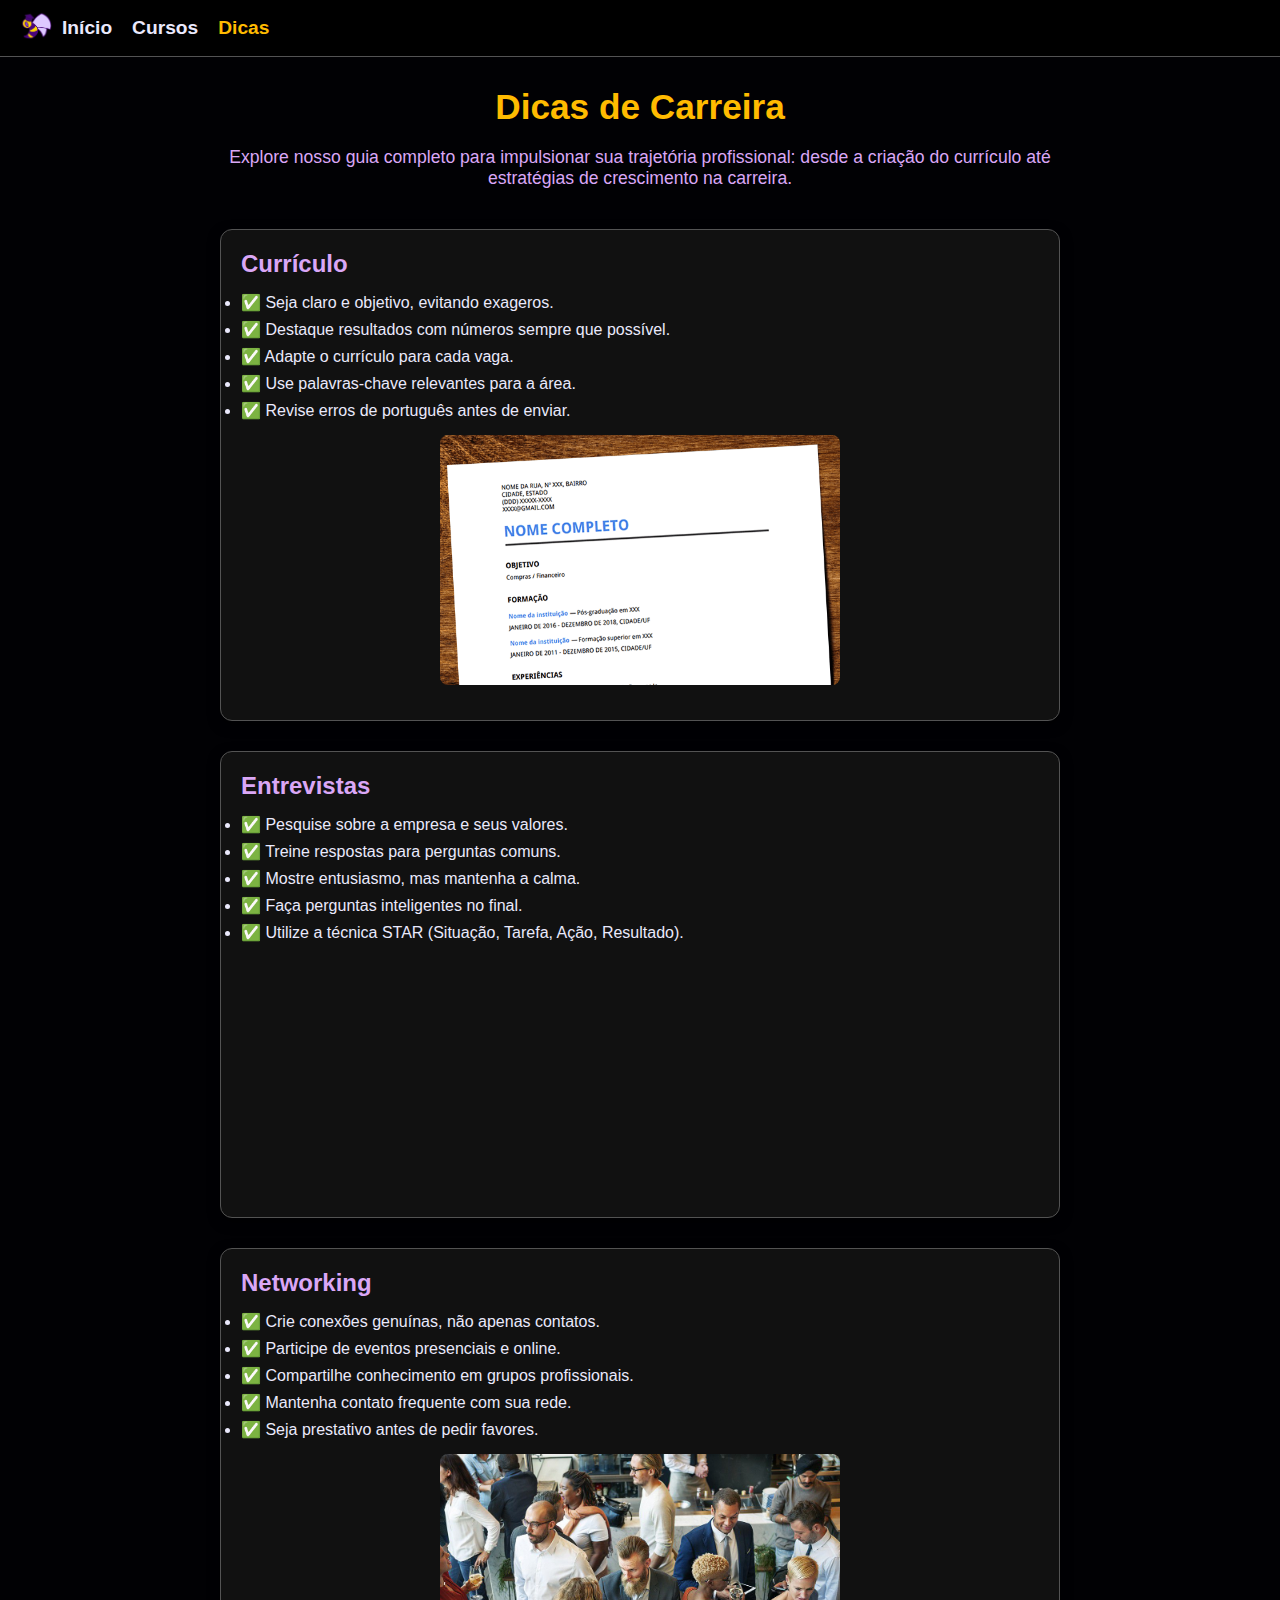
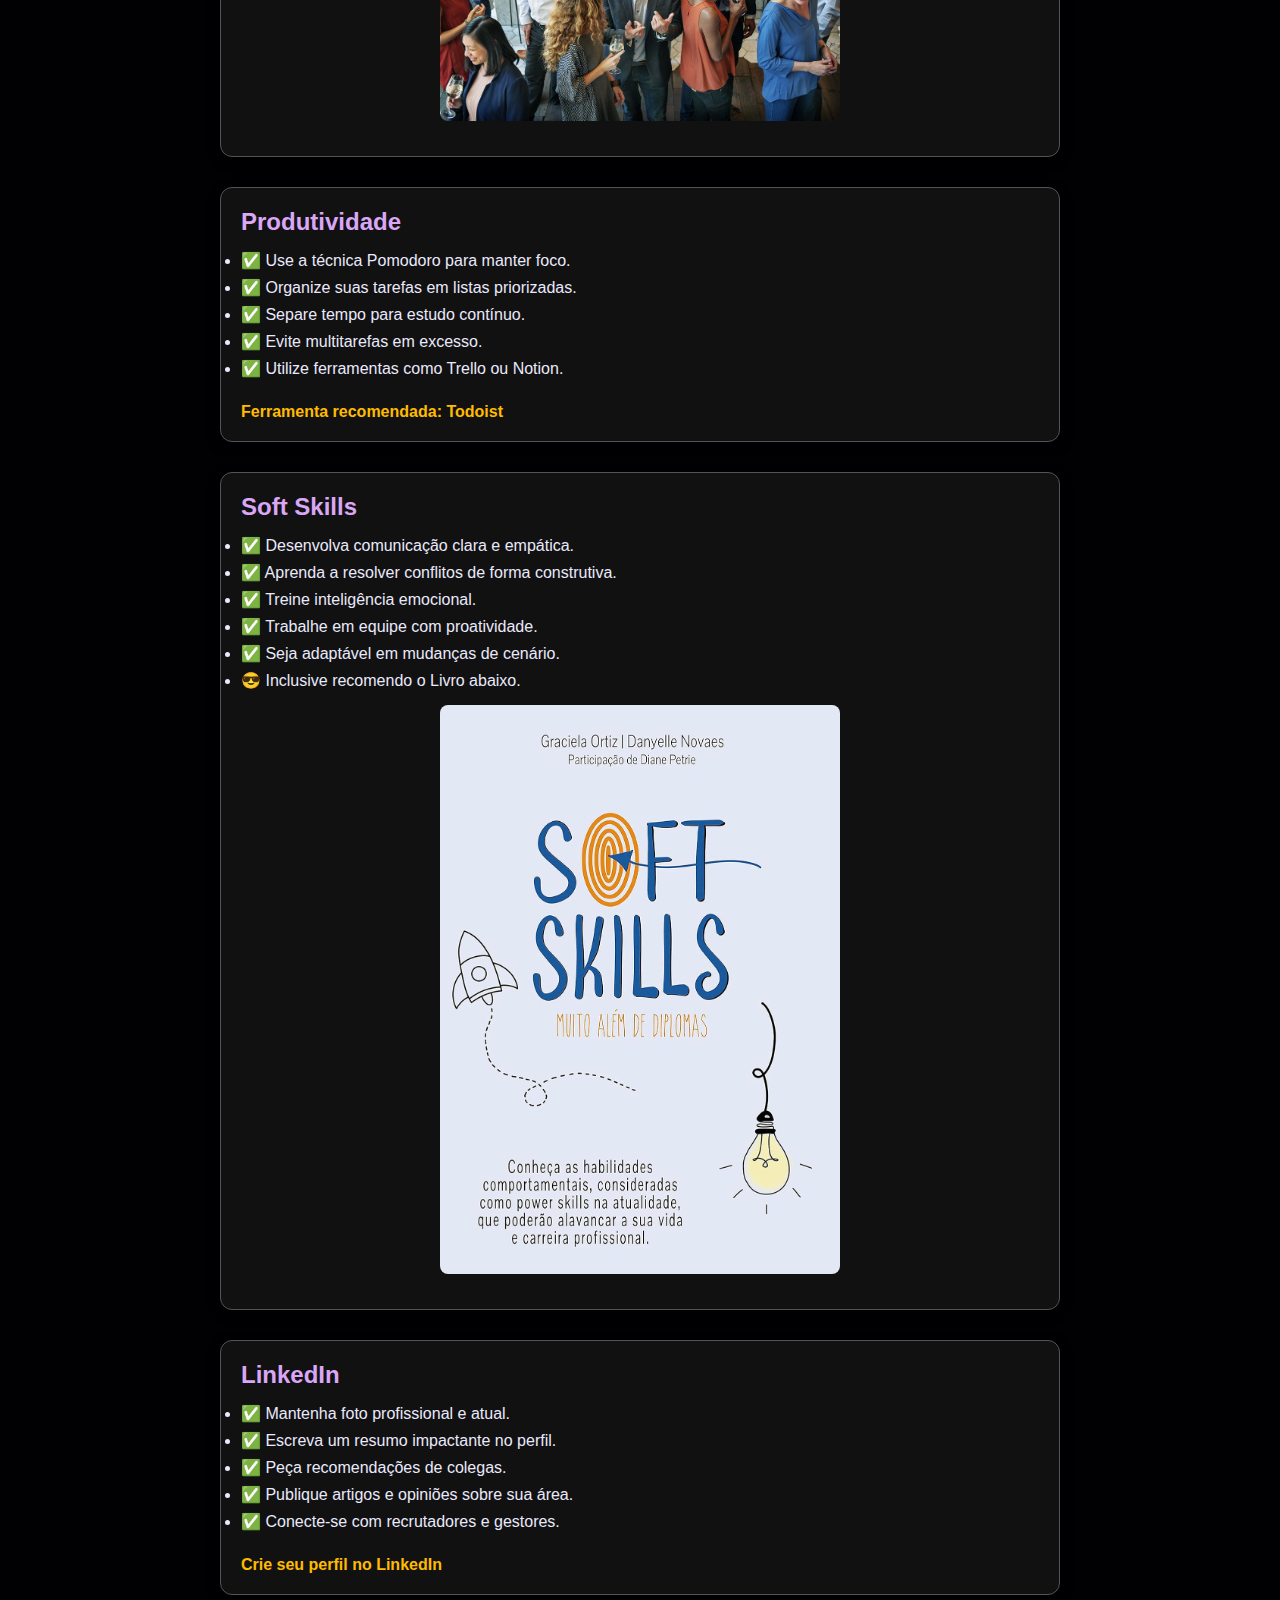
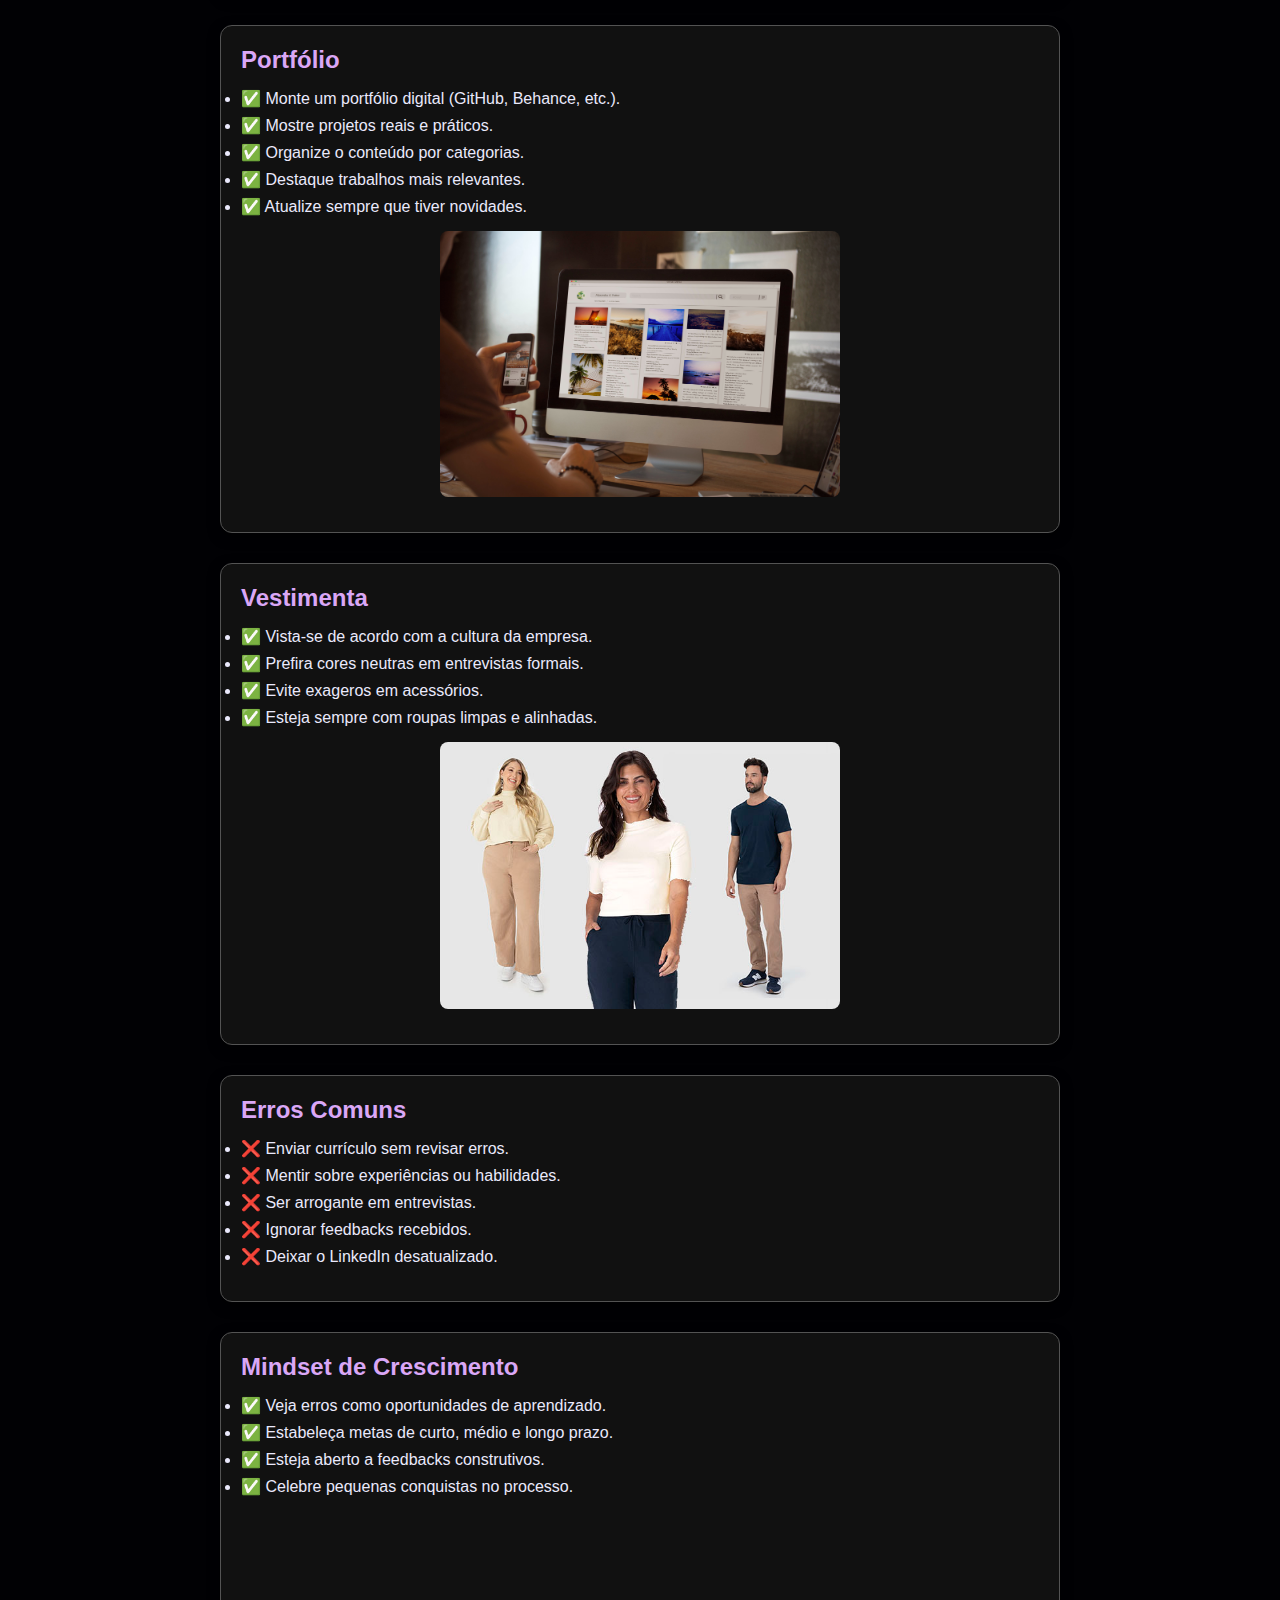
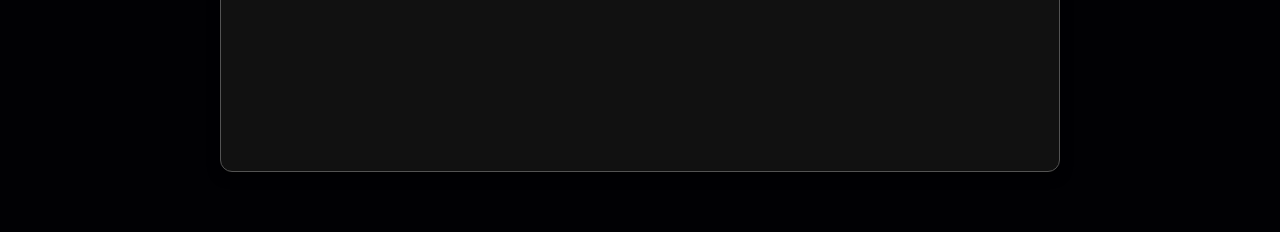
<file: dicas.html>
<!DOCTYPE html>
<html lang="pt-BR">
<head>
  <meta charset="UTF-8">
  <title>Beelder - Dicas</title>
  <link rel="stylesheet" href="styles-dicas.css">
</head>
<body>
  <!-- Barra de navegação -->
  <nav class="navbar">
    <div class="logo">
      <img src="abelha.png" alt="Logo" class="logo-img">
    </div>
    <ul class="menu">
      <li><a href="index.html">Início</a></li>
      <li><a href="cursos.html">Cursos</a></li>
      <li><a class="ativo" href="dicas.html">Dicas</a></li>
    </ul>
  </nav>

  <main class="conteudo">
    <h1>Dicas de Carreira</h1>
    <p class="intro">
      Explore nosso guia completo para impulsionar sua trajetória profissional: desde a criação do currículo até estratégias de crescimento na carreira.
    </p>

    <!-- Currículo -->
    <section class="dica">
      <h2>Currículo</h2>
      <ul>
        <li>✅ Seja claro e objetivo, evitando exageros.</li>
        <li>✅ Destaque resultados com números sempre que possível.</li>
        <li>✅ Adapte o currículo para cada vaga.</li>
        <li>✅ Use palavras-chave relevantes para a área.</li>
        <li>✅ Revise erros de português antes de enviar.</li>
      </ul>
      <img src="modelocurriculo.png" alt="Modelo de currículo">
    </section>

    <!-- Entrevistas -->
    <section class="dica">
      <h2>Entrevistas</h2>
      <ul>
        <li>✅ Pesquise sobre a empresa e seus valores.</li>
        <li>✅ Treine respostas para perguntas comuns.</li>
        <li>✅ Mostre entusiasmo, mas mantenha a calma.</li>
        <li>✅ Faça perguntas inteligentes no final.</li>
        <li>✅ Utilize a técnica STAR (Situação, Tarefa, Ação, Resultado).</li>
      </ul>
      <iframe width="400" height="225" src="https://www.youtube.com/embed/YxmGKWf7RqU?si=nx1QqXj1xa1ZkIIs" title="entrevista" frameborder="0" allowfullscreen></iframe>   
    </section>

    <!-- Networking -->
    <section class="dica">
      <h2>Networking</h2>
      <ul>
        <li>✅ Crie conexões genuínas, não apenas contatos.</li>
        <li>✅ Participe de eventos presenciais e online.</li>
        <li>✅ Compartilhe conhecimento em grupos profissionais.</li>
        <li>✅ Mantenha contato frequente com sua rede.</li>
        <li>✅ Seja prestativo antes de pedir favores.</li>
      </ul>
      <img src="netwoking.jpg" alt="Networking em evento">
    </section>

    <!-- Produtividade -->
    <section class="dica">
      <h2>Produtividade</h2>
      <ul>
        <li>✅ Use a técnica Pomodoro para manter foco.</li>
        <li>✅ Organize suas tarefas em listas priorizadas.</li>
        <li>✅ Separe tempo para estudo contínuo.</li>
        <li>✅ Evite multitarefas em excesso.</li>
        <li>✅ Utilize ferramentas como Trello ou Notion.</li>
      </ul>
      <a href="https://todoist.com/" target="_blank">Ferramenta recomendada: Todoist</a>
    </section>

    <!-- Soft Skills -->
    <section class="dica">
      <h2>Soft Skills</h2>
      <ul>
        <li>✅ Desenvolva comunicação clara e empática.</li>
        <li>✅ Aprenda a resolver conflitos de forma construtiva.</li>
        <li>✅ Treine inteligência emocional.</li>
        <li>✅ Trabalhe em equipe com proatividade.</li>
        <li>✅ Seja adaptável em mudanças de cenário.</li>
        <li>😎 Inclusive recomendo o Livro abaixo.</li>
      </ul>
      <img src="softskills.jpg" alt="Soft skills no trabalho">
    </section>

    <!-- LinkedIn -->
    <section class="dica">
      <h2>LinkedIn</h2>
      <ul>
        <li>✅ Mantenha foto profissional e atual.</li>
        <li>✅ Escreva um resumo impactante no perfil.</li>
        <li>✅ Peça recomendações de colegas.</li>
        <li>✅ Publique artigos e opiniões sobre sua área.</li>
        <li>✅ Conecte-se com recrutadores e gestores.</li>
      </ul>
      <a href="https://www.linkedin.com/" target="_blank">Crie seu perfil no LinkedIn</a>
    </section>

    <!-- Portfólio -->
    <section class="dica">
      <h2>Portfólio</h2>
      <ul>
        <li>✅ Monte um portfólio digital (GitHub, Behance, etc.).</li>
        <li>✅ Mostre projetos reais e práticos.</li>
        <li>✅ Organize o conteúdo por categorias.</li>
        <li>✅ Destaque trabalhos mais relevantes.</li>
        <li>✅ Atualize sempre que tiver novidades.</li>
      </ul>
      <img src="portfolio.jpg" alt="Portfólio digital">
    </section>

    <!-- Vestimenta -->
    <section class="dica">
      <h2>Vestimenta</h2>
      <ul>
        <li>✅ Vista-se de acordo com a cultura da empresa.</li>
        <li>✅ Prefira cores neutras em entrevistas formais.</li>
        <li>✅ Evite exageros em acessórios.</li>
        <li>✅ Esteja sempre com roupas limpas e alinhadas.</li>
      </ul>
      <img src="roupa.jpg" alt="Roupas profissionais">
    </section>

    <!-- Erros comuns -->
    <section class="dica">
      <h2>Erros Comuns</h2>
      <ul>
        <li>❌ Enviar currículo sem revisar erros.</li>
        <li>❌ Mentir sobre experiências ou habilidades.</li>
        <li>❌ Ser arrogante em entrevistas.</li>
        <li>❌ Ignorar feedbacks recebidos.</li>
        <li>❌ Deixar o LinkedIn desatualizado.</li>
      </ul>
    </section>

    <!-- Growth Mindset -->
    <section class="dica">
      <h2>Mindset de Crescimento</h2>
      <ul>
        <li>✅ Veja erros como oportunidades de aprendizado.</li>
        <li>✅ Estabeleça metas de curto, médio e longo prazo.</li>
        <li>✅ Esteja aberto a feedbacks construtivos.</li>
        <li>✅ Celebre pequenas conquistas no processo.</li>
      </ul>
      <iframe width="400" height="225" src="https://www.youtube.com/embed/2bjdnWMB-Sk?si=hUtccymGu2qSANrW" title="Growth Mindset" frameborder="0" allowfullscreen></iframe>
    </section>
  </main>
</body>
</html>
</file>
<file: styles-dicas.css>
/* VARIÁVEIS */
:root {
  --text: #eae9fc;
  --background: #010104;
  --primary: #ffbb00;
  --secondary: #daa7f6;
  --accent: #ff8400;
  --line: #535353;
}

/* RESET */
* {
  margin: 0;
  padding: 0;
  box-sizing: border-box;
  font-family: "Trebuchet MS", Arial, sans-serif;
}

body {
  background-color: var(--background);
  color: var(--text);
  min-height: 100vh;
}

/* NAVBAR */
.navbar {
  display: flex;
  align-items: center;
  justify-content: flex-start;
  background-color: #000;
  padding: 10px 20px;
  border-bottom: 1px solid var(--line);
}

.logo-img {
  width: 32px;
  margin-right: 10px;
}

.menu {
  list-style: none;
  display: flex;
  gap: 20px;
}

.menu li a {
  text-decoration: none;
  font-weight: bold;
  font-size: 1.2rem;
  color: var(--text);
  transition: 0.3s;
}

.menu li a.ativo {
  color: var(--primary);
}

.menu li a:hover {
  color: var(--secondary);
}

/* CONTEÚDO PRINCIPAL */
main.conteudo {
  padding: 30px;
  max-width: 900px;
  margin: auto;
}

h1 {
  margin-bottom: 20px;
  font-size: 2.2rem;
  text-align: center;
  color: var(--primary);
}

.intro {
  text-align: center;
  font-size: 1.1rem;
  margin-bottom: 40px;
  color: var(--secondary);
}

/* SEÇÕES DE DICAS */
.dica {
  background: #111;
  border: 1px solid var(--line);
  border-radius: 12px;
  padding: 20px;
  margin-bottom: 30px;
  box-shadow: 0 4px 12px rgba(0,0,0,0.6);
  transition: transform 0.2s ease, border-color 0.3s;
}

.dica:hover {
  border-color: var(--secondary);
  transform: scale(1.02);
}

.dica h2 {
  font-size: 1.5rem;
  color: var(--secondary);
  margin-bottom: 15px;
}

.dica ul {
  text-align: left;
  margin-bottom: 15px;
}

.dica ul li {
  margin-bottom: 8px;
  font-size: 1rem;
}

.dica img {
  width: 100%;
  max-width: 400px;
  border-radius: 8px;
  margin: 15px auto;
  display: block;
}

.dica iframe {
  width: 100%;
  max-width: 600px;
  border-radius: 12px;
  margin: 15px auto;
  display: block;
}

.dica a {
  display: inline-block;
  margin-top: 10px;
  font-weight: bold;
  color: var(--primary);
  text-decoration: none;
  transition: 0.3s;
}

.dica a:hover {
  color: var(--accent);
}
/* ===== RESPONSIVIDADE ===== */
@media (max-width: 768px) {
  /* Navbar */
  .navbar {
    flex-direction: column;
    align-items: flex-start;
    padding: 15px;
  }

  .menu {
    flex-direction: column;
    gap: 10px;
    margin-top: 10px;
    width: 100%;
  }

  .menu li a {
    font-size: 1rem;
    display: block;
    padding: 8px 0;
  }

  /* Conteúdo principal */
  main.conteudo {
    padding: 15px;
  }

  h1 {
    font-size: 1.6rem;
  }

  .intro {
    font-size: 1rem;
  }

  /* Dicas */
  .dica {
    padding: 15px;
  }

  .dica h2 {
    font-size: 1.2rem;
  }

  .dica img,
  .dica iframe {
    max-width: 100%; /* ocupa a largura total no mobile */
  }
}
</file>
